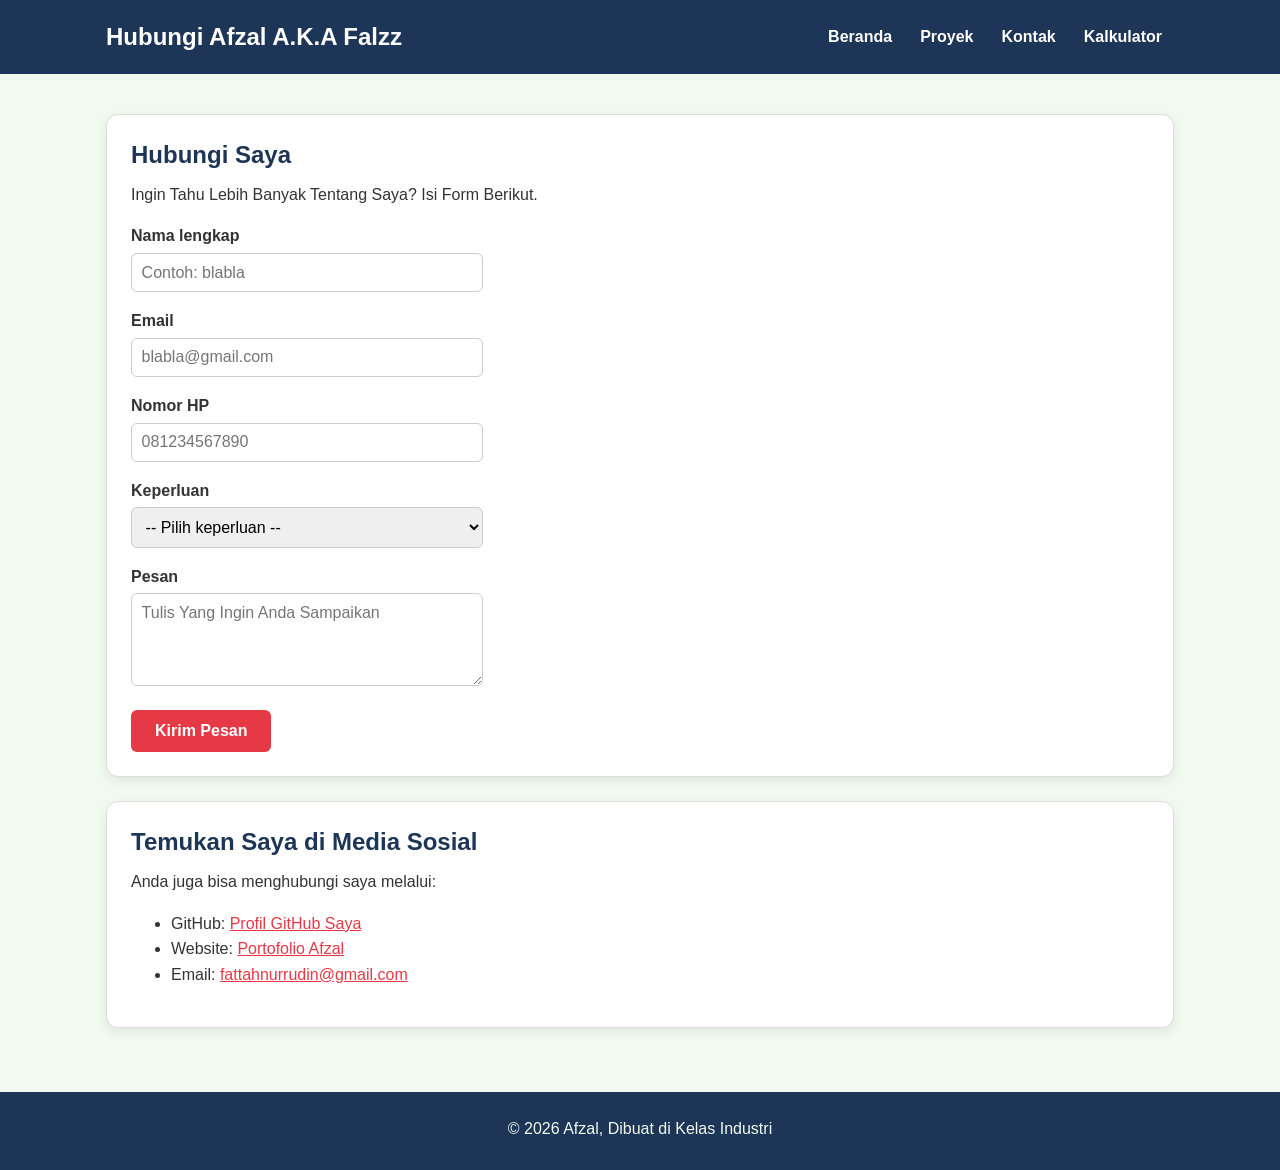
<file: porto/kontak.html>
<!DOCTYPE html>
<html lang="id">
<head>
  <meta charset="UTF-8">
  <meta name="viewport" content="width=device-width, initial-scale=1.0">
  <title>Portofolio Andi Pratama - Kontak</title>
  <link rel="stylesheet" href="css/style.css">
</head>
<body>

  <header>
    <div class="container navbar">
      <h1>Hubungi Afzal A.K.A Falzz</h1>
      <nav>
        <ul>
          <li><a href="index.html">Beranda</a></li>
          <li><a href="proyek.html">Proyek</a></li>
          <li><a href="kontak.html">Kontak</a></li>
          <li><a href="kalkulator.html">Kalkulator</a></li>
        </ul>
      </nav>
    </div>
  </header>

  <main>
    <div class="container">
      <section class="kartu">
        <h2>Hubungi Saya</h2>
        <p>Ingin Tahu Lebih Banyak Tentang Saya? Isi Form Berikut.</p>
        
        <form action="#" method="post">
          <p>
            <label for="nama">Nama lengkap</label><br>
            <input type="text" id="nama" name="nama" placeholder="Contoh: blabla" required>
          </p>
          <p>
            <label for="email">Email</label><br>
            <input type="email" id="email" name="email" placeholder="blabla@gmail.com" required>
          </p>
          <p>
            <label for="hp">Nomor HP</label><br>
            <input type="tel" id="hp" name="hp" placeholder="081234567890">
          </p>
          <p>
            <label for="keperluan">Keperluan</label><br>
            <select id="keperluan" name="keperluan">
              <option value="">-- Pilih keperluan --</option>
              <option value="Tanya">Tanya-tanya</option>
              <option value="Kerjasama">Kerja Sama</option>
              <option value="Lainnya">Lainnya</option>
            </select>
          </p>
          <p>
            <label for="pesan">Pesan</label><br>
            <textarea id="pesan" name="pesan" rows="4" placeholder="Tulis Yang Ingin Anda Sampaikan" required></textarea>
          </p>
          <button type="submit">Kirim Pesan</button>
        </form>
      </section>

      <section class="kartu">
        <h2>Temukan Saya di Media Sosial</h2>
        <p>Anda juga bisa menghubungi saya melalui:</p>
        <ul>
          <li>GitHub: <a href="https://github.com/afzal-lgtm" target="_blank" rel=noopener noreferrer">Profil GitHub Saya</a></li>
          <li>Website: <a href="https://portofolio-muhammad-afzal.vercel.app/" target="_blank" rel=noopener noreferrer">Portofolio Afzal</a></li>
          <li>Email: <a href="mailto:fattahnurrudin@gmail.com">fattahnurrudin@gmail.com</a></li>
        </ul>
      </section>
    </div>
  </main>
 

  <footer>
    <p>&copy; 2026 Afzal, Dibuat di Kelas Industri</p>
  </footer>

</body>
</html>
</file>
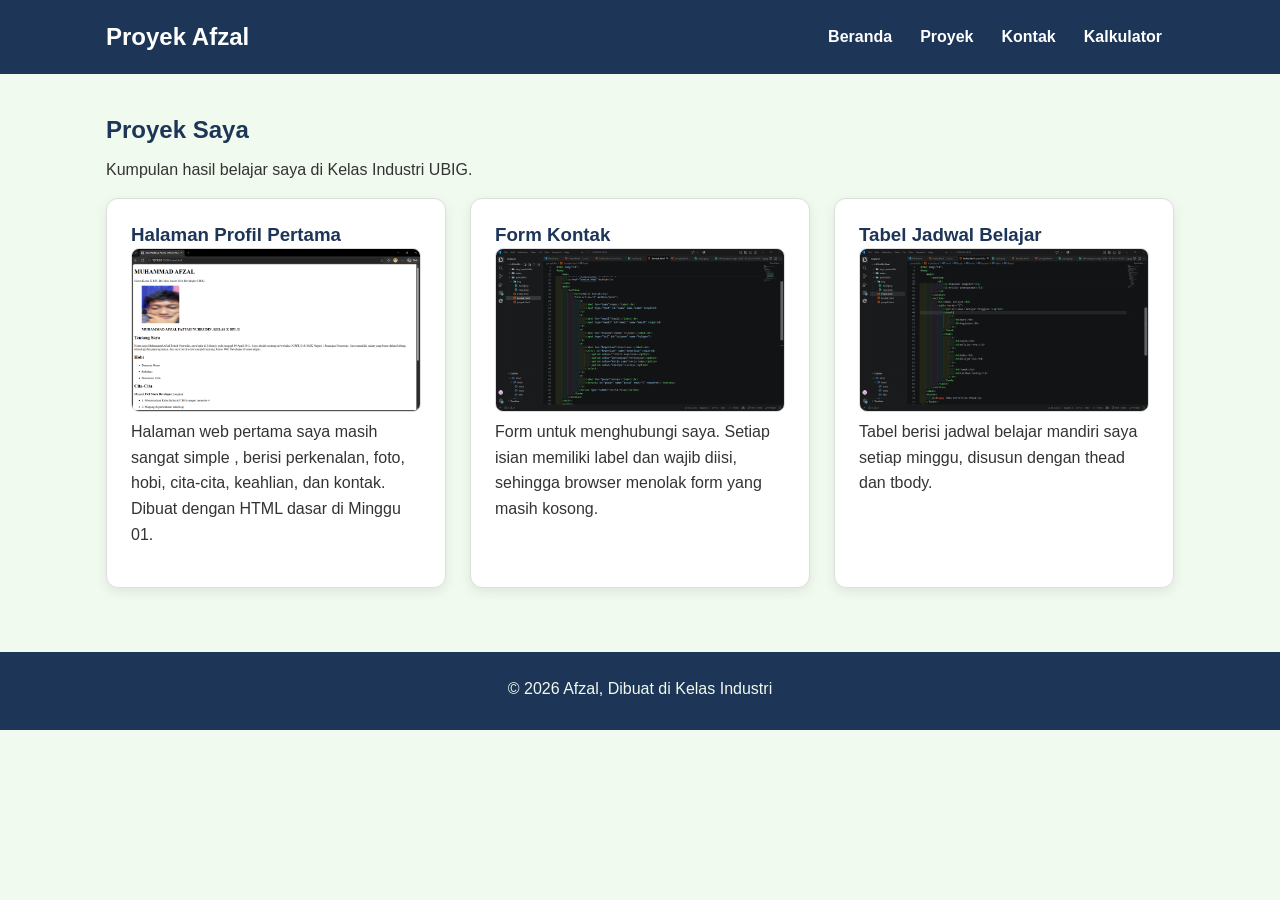
<file: porto/proyek.html>
<!DOCTYPE html>
<html lang="id">
<head>
  <meta charset="UTF-8">
  <meta name="viewport" content="width=device-width, initial-scale=1.0">
  <title>Portofolio Andi Pratama - Proyek</title>
  <link rel="stylesheet" href="css/style.css">
</head>
<body>

  <header>
    <div class="container navbar">
      <h1>Proyek  Afzal</h1>
      <nav>
        <ul>
          <li><a href="index.html">Beranda</a></li>
          <li><a href="proyek.html">Proyek</a></li>
          <li><a href="kontak.html">Kontak</a></li>
          <li><a href="kalkulator.html">Kalkulator</a></li>
        </ul>
      </nav>
    </div>
  </header>

  <main>
    <div class="container">
      <section>
        <h2>Proyek Saya</h2>
        <p>Kumpulan hasil belajar saya di Kelas Industri UBIG.</p>
        
        <div class="daftar-kartu">
          <article class="kartu">
            <h3>Halaman Profil Pertama</h3>
            <img src="img/hasil.png" alt="Tangkapan layar proyek 1">
            <p>Halaman web pertama saya masih sangat simple , berisi perkenalan, foto, hobi, cita-cita, keahlian, dan kontak. Dibuat dengan HTML dasar di Minggu 01.</p>
          </article>

          <article class="kartu">
            <h3>Form Kontak</h3>
            <img src="img/komtak.png" alt="Tangkapan layar proyek 2">
            <p>Form untuk menghubungi saya. Setiap isian memiliki label dan wajib diisi, sehingga browser menolak form yang masih kosong.</p>
          </article>

          <article class="kartu">
            <h3>Tabel Jadwal Belajar</h3>
            <img src="img/tabeljadwal.png" alt="Tangkapan layar proyek 3">
            <p>Tabel berisi jadwal belajar mandiri saya setiap minggu, disusun dengan thead dan tbody.</p>
          </article>
        </div>
      </section>
    </div>
  </main>

  <footer>
    <p>&copy; 2026 Afzal, Dibuat di Kelas Industri</p>
  </footer>

</body>
</html>
</file>
<file: porto/css/style.css>
* {
  box-sizing: border-box;
  margin: 0;
}

img {
  max-width: 100%;
  height: auto;
}


body {
  font-family: "Inter", Arial, sans-serif;
  font-size: 1rem;
  line-height: 1.6;
  color: #333333;
  background-color: #F1FAEE;
}

h1, h2, h3 {
  font-family: "Poppins", Arial, sans-serif;
  color: #1D3557;
  line-height: 1.3;
}

h2 {
  margin-bottom: 0.75rem;
}

p, ul, ol {
  margin-bottom: 1rem;
}

a {
  color: #E63946;
}


.container {
  max-width: 1100px;
  margin: 0 auto;
  padding: 0 1rem;
}

header {
  background-color: #1D3557;
  color: #FFFFFF;
  padding: 1rem 0;
}

header h1 {
  color: #FFFFFF;
  font-size: 1.5rem;
}

.navbar {
  display: flex;
  flex-wrap: wrap;
  justify-content: space-between;
  align-items: center;
  gap: 0.5rem;
}

nav ul {
  display: flex;
  gap: 0.25rem;
  padding: 0;
  margin: 0;
  list-style: none;
}

nav a {
  display: inline-block;
  padding: 0.5rem 0.75rem;
  border-radius: 6px;
  color: #FFFFFF;
  font-weight: 600;
  text-decoration: none;
}


main {
  padding: 1.5rem 0;
}

.hero {
  display: flex;
  flex-direction: column;
  align-items: center;
  gap: 1.5rem;
  padding: 1rem 0 2rem;
  text-align: center;
}

.hero img {
  border: 4px solid #000000;
  border-radius: 50%;
}

.hero h2 {
  font-size: 2rem;
}

.tombol {
  display: inline-block;
  padding: 0.75rem 1.5rem;
  border-radius: 6px;
  background-color: #E63946;
  color: #FFFFFF;
  font-weight: 600;
  text-decoration: none;
}

.kartu {
  background-color: #FFFFFF;
  padding: 1rem;
  margin-bottom: 1.5rem;
  border: 1px solid #DDDDDD;
  border-radius: 12px;
  box-shadow: 0 4px 12px rgba(0, 0, 0, 0.08);
}

.daftar-kartu {
  display: flex;
  flex-wrap: wrap;
  gap: 1.5rem;
  margin-bottom: 1.5rem;
}

.daftar-kartu .kartu {
  flex: 1 1 280px;
  margin-bottom: 0;
}

article img {
  border-radius: 8px;
  border: 1px solid #DDDDDD;
}


table {
  width: 100%;
  border-collapse: collapse;
}

caption {
  font-weight: 600;
  text-align: left;
  margin-bottom: 0.5rem;
}

th, td {
  border: 1px solid #CCCCCC;
  padding: 0.5rem 0.75rem;
  text-align: left;
}

th {
  background-color: #1D3557;
  color: #FFFFFF;
}


label {
  font-weight: 600;
}

input, select, textarea {
  width: 100%;
  max-width: 22rem;
  padding: 0.6rem;
  margin-top: 0.25rem;
  border: 1px solid #CCCCCC;
  border-radius: 6px;
  font-family: inherit;
  font-size: 1rem;
}

button {
  padding: 0.75rem 1.5rem;
  border: none;
  border-radius: 6px;
  background-color: #E63946;
  color: #FFFFFF;
  font-family: inherit;
  font-size: 1rem;
  font-weight: 600;
  cursor: pointer;
}


footer {
  background-color: #1D3557;
  color: #F1FAEE;
  text-align: center;
  padding: 1.5rem;
}

footer p {
  margin-bottom: 0.25rem;
}

footer a {
  color: #FFFFFF;
}


@media (min-width: 768px) {
  .hero {
    flex-direction: row;
    padding: 2rem 0 3rem;
    text-align: left;
  }

  .kartu {
    padding: 1.5rem;
  }
}

@media (min-width: 1024px) {
  main {
    padding: 2.5rem 0;
  }

  .hero {
    gap: 3rem;
  }

  .hero h2 {
    font-size: 2.75rem;
  }
}
</file>
